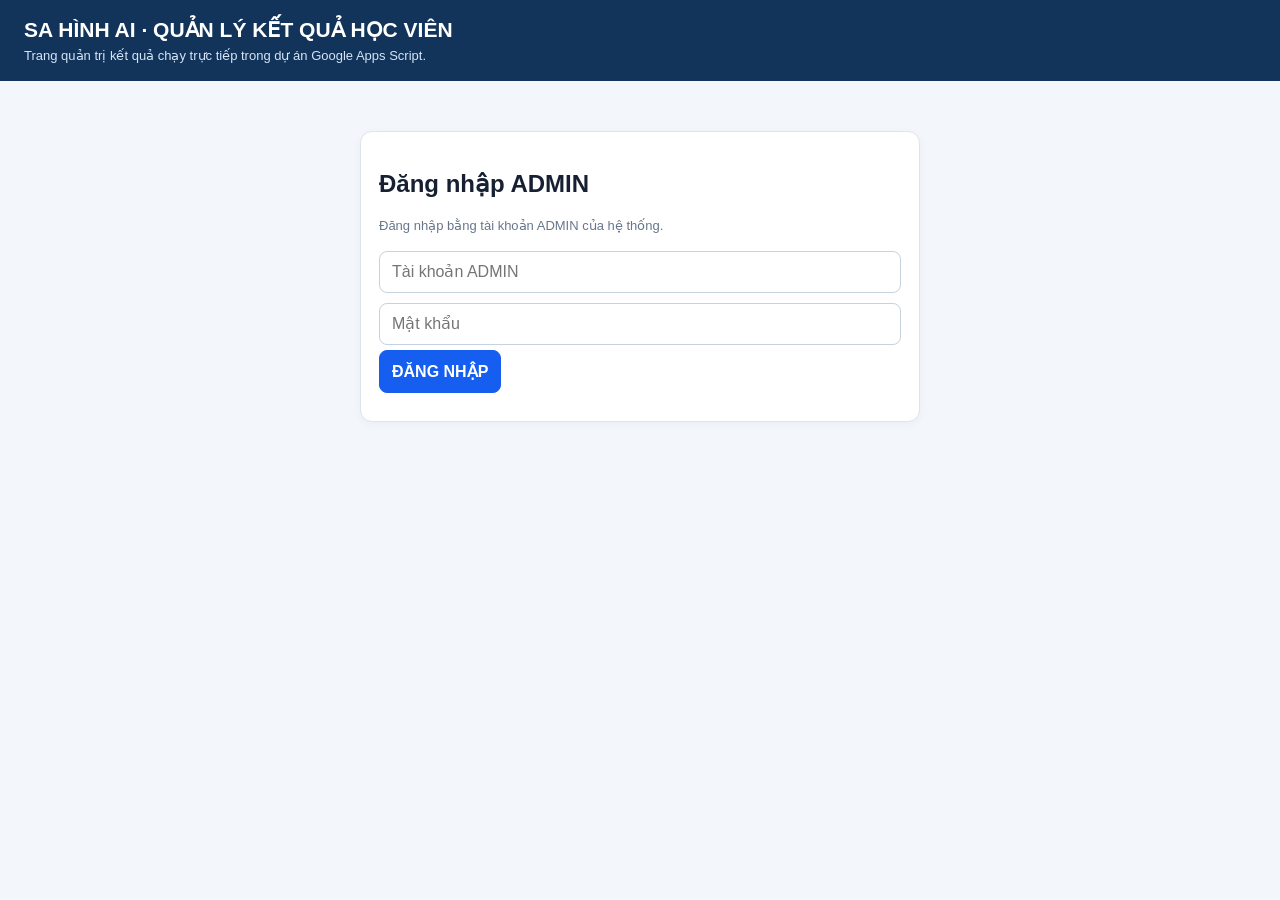
<file: GAS_BACKEND/AdminKetQua.html>
<!doctype html>
<html lang="vi"><head><meta charset="utf-8"><meta name="viewport" content="width=device-width,initial-scale=1"><title>Quản lý kết quả thi Sa Hình AI</title>
<style>
:root{font-family:Arial,sans-serif;color:#172033;background:#f3f6fb}*{box-sizing:border-box}body{margin:0}header{background:#12345a;color:white;padding:18px 24px}header h1{font-size:21px;margin:0 0 6px}header p{margin:0;color:#d5e4f7;font-size:13px}.wrap{max-width:1400px;margin:22px auto;padding:0 16px}.panel{background:#fff;border:1px solid #dce4ef;border-radius:12px;padding:18px;margin-bottom:16px;box-shadow:0 2px 10px #1720330a}.row{display:flex;gap:10px;flex-wrap:wrap;align-items:center}input,button{font:inherit;border-radius:8px;padding:11px 12px;border:1px solid #c7d2e1}input{min-width:180px;flex:1}button{cursor:pointer;background:#155eef;color:#fff;border-color:#155eef;font-weight:700}button.secondary{background:#fff;color:#23415f;border-color:#c7d2e1}button.danger{background:#a52323;border-color:#a52323}.muted{color:#68768b;font-size:13px}.msg{margin-top:10px;color:#a52323}.hidden{display:none!important}.stats{display:flex;gap:12px;flex-wrap:wrap}.stat{background:#f3f7fc;padding:12px 16px;border-radius:8px;min-width:140px}.stat strong{display:block;font-size:23px;margin-top:5px}table{border-collapse:collapse;width:100%;font-size:13px}th,td{padding:10px 8px;border-bottom:1px solid #e3e9f1;text-align:left;vertical-align:top}th{background:#edf3fa;position:sticky;top:0}.table-wrap{overflow:auto;max-height:68vh}.pill{display:inline-block;padding:4px 8px;border-radius:99px;background:#edf2f7}.pass{color:#087443;background:#e4f7ed}.fail{color:#a52323;background:#fde8e8}.actions{display:flex;gap:6px;flex-wrap:wrap}.small{font-size:12px}.login{max-width:560px;margin:50px auto}.login input{width:100%;margin:5px 0}.print-only{display:none}
@media print{@page{size:A4 portrait;margin:12mm}body{background:white;color:#111}.no-print,header,.wrap>.panel:not(.print-area){display:none!important}.wrap{max-width:none;margin:0;padding:0}.print-area{border:0;box-shadow:none;padding:0}.print-only{display:block}.print-title{text-align:center;font-weight:bold;font-size:17px;margin:0 0 8px}.print-sub{text-align:center;font-size:12px;margin-bottom:18px}.identity{display:grid;grid-template-columns:1fr 1fr 95px;gap:7px;font-size:12px;margin-bottom:15px;align-items:start}.print-photo{width:88px;height:112px;object-fit:cover;border:1px solid #555;display:block;margin-left:auto}.print-table{font-size:10px}.print-table th,.print-table td{border:1px solid #555;padding:5px}.print-table th{text-align:center}.print-summary{line-height:1.7}.print-summary{margin-top:15px;font-size:13px}.signs{display:flex;justify-content:space-between;margin-top:55px;text-align:center;font-size:12px}.signs div{width:45%}}

/* Công cụ nhập XML tích hợp trong trang ADMIN */
.xml-tools{margin-top:16px;border:1px solid #dce4ef;border-radius:10px;padding:14px;background:#fbfdff}
.xml-tools h3{margin:0 0 8px;font-size:16px}.xml-tools .xml-note{font-size:12px;color:#68768b;line-height:1.5;margin-bottom:12px}
.xml-tools input[type=file]{max-width:100%;min-width:220px;flex:1;background:#fff}
.xml-actions{display:flex;gap:8px;flex-wrap:wrap;margin-top:10px}.xml-status{margin-top:10px;padding:10px;border-radius:8px;background:#f1f5f9;white-space:pre-line;font-size:13px;color:#334155}
.xml-status.ok{background:#eaf8ef;color:#176b35}.xml-status.err{background:#fff0f0;color:#a32121}
.xml-preview{overflow:auto;max-height:260px;margin-top:10px}.xml-preview table{font-size:12px}.xml-progress{height:8px;background:#e7edf5;border-radius:99px;overflow:hidden;margin-top:10px}.xml-progress>div{height:100%;width:0;background:#1677ff;transition:width .2s}


#paPanel h3{font-size:17px}#paManage select{font:inherit;border:1px solid #c7d2e1;border-radius:8px;padding:10px;max-width:100%}#paManage input[type=range]{min-width:100px;flex:0 1 160px}#paPanel button:disabled{opacity:.55;cursor:not-allowed}
</style></head><body>
<header><h1>SA HÌNH AI · QUẢN LÝ KẾT QUẢ HỌC VIÊN</h1><p>Trang quản trị kết quả chạy trực tiếp trong dự án Google Apps Script.</p></header>
<div class="wrap">
<section class="panel login" id="loginPanel"><h2>Đăng nhập ADMIN</h2><p class="muted">Đăng nhập bằng tài khoản ADMIN của hệ thống.</p><input id="username" placeholder="Tài khoản ADMIN" autocomplete="username"><input id="password" type="password" placeholder="Mật khẩu" autocomplete="current-password"><button id="loginBtn">ĐĂNG NHẬP</button><div id="loginMsg" class="msg" role="alert"></div></section>
<section class="panel hidden" id="resultsPanel"><div class="row no-print"><input id="search" placeholder="Tìm SBD, họ tên, giáo viên hoặc kết quả"><button id="searchBtn">TÌM KIẾM</button><button class="secondary" id="refreshBtn">TẢI LẠI</button><button class="secondary" id="logoutBtn">ĐĂNG XUẤT</button></div><section class="panel no-print" id="paPanel" style="margin-top:14px;border:2px solid #b7c9e2">
<div class="row" style="justify-content:space-between"><div><h3 style="margin:0">PHÁT THANH TRUNG TÂM</h3><div class="muted">Phát tại máy tính ADMIN nối loa. Máy thi chỉ gửi sự kiện, không tự phát âm thanh.</div></div><div class="row"><button id="paToggle" class="secondary" type="button">MỞ QUẢN LÝ PHÁT THANH</button><button id="paStart" type="button">BẬT PHÁT THANH</button><button id="paStop" class="danger" type="button">DỪNG</button></div></div>
<div id="paManage" class="hidden" style="margin-top:14px;border-top:1px solid #dce4ef;padding-top:14px">
<div class="row"><label style="font-weight:700">Thư mục audio chuẩn trên máy phát:</label><input id="paFolder" type="file" webkitdirectory directory multiple accept="audio/*" style="max-width:100%"></div>
<div class="muted" id="paFolderInfo">Chọn thư mục audio chuẩn có sbd.mp3, 0.mp3–9.mp3, batdau.mp3, thidat.mp3, thitruot.mp3 và các thư mục b01…b13, KT, THKC.</div>
<div class="row" style="margin-top:10px"><label for="paVolume">Âm lượng MP3:</label><input id="paVolume" type="range" min="0" max="1" step="0.1" value="1" style="max-width:160px"><button class="secondary" id="paTest" type="button">THỬ PHÁT MP3</button></div>
<div id="paStatus" class="xml-status">Chưa bật phát thanh. Hãy chọn thư mục audio, sau đó bấm BẬT PHÁT THANH.</div><div class="muted">Tắt hoàn toàn TTS. Máy trung tâm ghép MP3 SBD + từng chữ số + âm thanh sự kiện/lỗi đúng bài. Hàng đợi phát tuần tự, không chồng tiếng.</div>
</div></section>
<p id="statusMsg" class="muted no-print"></p><div class="stats"><div class="stat">Tổng lượt hiển thị<strong id="count">0</strong></div><div class="stat">Đạt<strong id="passCount">0</strong></div><div class="stat">Không đạt / loại trực tiếp<strong id="failCount">0</strong></div></div><section class="xml-tools no-print" id="xmlImportPanel">
  <h3>NHẬP DANH SÁCH HỌC VIÊN TỪ XML</h3>
  <div class="xml-note">Chỉ ADMIN mới được sử dụng. Dữ liệu chỉ cập nhật danh sách học viên của Sa Hình AI; không tác động công cụ mô phỏng 120 tình huống và không xóa kết quả thi. Đối chiếu trùng theo CCCD trước, sau đó SBD. Ảnh chân dung được lưu trong thư mục Drive riêng tư của Sa Hình.</div>
  <div class="row"><input id="xmlFile" type="file" accept=".xml,text/xml,application/xml"><button class="secondary" id="xmlReadBtn" type="button">ĐỌC VÀ KIỂM TRA XML</button><button id="xmlImportBtn" type="button" disabled>NHẬP VÀO DANH SÁCH HỌC VIÊN</button></div>
  <div id="xmlSummary" class="xml-status">Chưa chọn file XML.</div>
  <div class="xml-preview hidden" id="xmlPreviewWrap"><table><thead><tr><th>STT</th><th>SBD</th><th>Họ và tên</th><th>Ngày sinh</th><th>Hạng</th><th>Khóa sát hạch</th><th>Ảnh</th></tr></thead><tbody id="xmlPreviewBody"></tbody></table></div>
  <div class="xml-progress hidden" id="xmlProgressWrap"><div id="xmlProgressBar"></div></div>
  <div id="xmlImportStatus" class="xml-status hidden"></div>
</section>
<div class="row no-print" style="margin-top:14px;justify-content:flex-end;align-items:center">
  <span class="muted" style="flex:1;min-width:240px">THI LẠI: mở khóa một học viên, giữ nguyên lịch sử thi cũ. XÓA TOÀN BỘ: xóa dữ liệu học viên và kết quả Sa Hình.</span>
  <button class="danger" id="deleteAllBtn" type="button">XÓA TOÀN BỘ HỌC VIÊN + KẾT QUẢ</button>
</div>
<div class="table-wrap no-print" style="margin-top:14px"><table><thead><tr><th>SBD</th><th>Họ và tên</th><th>Giáo viên</th><th>Bắt đầu</th><th>Kết thúc</th><th>Kết quả</th><th>Điểm</th><th>Lỗi</th><th>Thao tác</th></tr></thead><tbody id="resultsBody"></tbody></table></div></section>
<section class="panel print-area hidden" id="printArea"><div class="print-only"><div style="display:flex;justify-content:space-between;font-size:10px;margin-bottom:10px"><div style="text-align:center;width:45%"><b>PHÒNG CSGT CÔNG AN TỈNH LÂM ĐỒNG</b><br><b>HỘI ĐỒNG SÁT HẠCH</b></div><div style="text-align:center;width:45%"><b>CỘNG HÒA XÃ HỘI CHỦ NGHĨA VIỆT NAM</b><br><u>Độc lập - Tự do - Hạnh phúc</u></div></div><div class="print-title">BIÊN BẢN KẾT QUẢ KIỂM TRA SA HÌNH</div><div class="print-sub">TRUNG TÂM DẠY NGHỀ THANH LONG ĐỎ<br>PHIẾU KẾT QUẢ KIỂM TRA THỰC HÀNH</div><div class="identity" id="printIdentity"></div><table class="print-table"><thead><tr><th>STT</th><th>Bài thi</th><th>Thời gian vào bài</th><th>Thời gian ra bài</th><th>Chi tiết lỗi (kể cả loại trực tiếp)</th><th>Điểm trừ</th><th>Điểm còn lại</th></tr></thead><tbody id="printErrors"></tbody></table><div class="print-summary" id="printSummary"></div><div class="signs"><div>Sát hạch viên ký xác nhận</div><div>Học viên ký xác nhận kết quả</div></div></div></section>
</div>
<script>
const $=id=>document.getElementById(id);let token='',allResults=[],selected=null,resultsRefreshTimer=null,resultsLoading=false;
function gas(fn,...args){return new Promise((resolve,reject)=>google.script.run.withSuccessHandler(resolve).withFailureHandler(e=>reject(new Error(e&&e.message||e||'Lỗi Apps Script')))[fn](...args));}

// ===== PHÁT THANH TRUNG TÂM: MP3 THEO SBD + LỖI ĐÚNG BÀI =====
let paFiles=[],paCursor=0,paTimer=null,paRunning=false,paPolling=false,paAudio=null,paSeen=new Set();
const paStatus=(s,kind='')=>{const e=$('paStatus');if(e){e.textContent=s;e.className='xml-status'+(kind?' '+kind:'');}};
function paNormPath(s){return String(s||'').replace(/\\/g,'/').toLowerCase();}
function paFindFile(path){const wanted=paNormPath(path);return paFiles.find(x=>paNormPath(x.webkitRelativePath).endsWith(wanted))||null;}
$('paFolder').addEventListener('change',e=>{paFiles=Array.from(e.target.files||[]).filter(f=>/\.mp3$/i.test(f.name));$('paFolderInfo').textContent='Đã nạp '+paFiles.length+' file MP3. '+(paFindFile('audio/sbd.mp3')?'Đã có sbd.mp3. ':'Thiếu sbd.mp3. ')+(paFindFile('audio/0.mp3')?'Đã có file đọc số.':'Thiếu file đọc số.');paStatus('Đã nạp thư viện MP3. Hãy kiểm tra và bấm THỬ PHÁT MP3.','ok');});
async function paPlayFile(path){const f=paFindFile(path);if(!f){paStatus('Thiếu file âm thanh: '+path,'err');return false;}try{if(paAudio){paAudio.pause();paAudio.onended=null;paAudio.onerror=null;}const url=URL.createObjectURL(f);paAudio=new Audio(url);paAudio.volume=Number($('paVolume').value||1);const ok=await new Promise(resolve=>{let done=false;const finish=v=>{if(done)return;done=true;resolve(v);};paAudio.onended=()=>finish(true);paAudio.onerror=()=>finish(false);const p=paAudio.play();if(p&&p.catch)p.catch(()=>finish(false));});URL.revokeObjectURL(url);if(!ok)paStatus('Không phát được file: '+path,'err');return ok;}catch(e){paStatus('Lỗi phát MP3: '+path,'err');return false;}}
async function paPlaySbd(sbd){const digits=String(sbd||'').trim();if(!digits)return false;await paPlayFile('audio/sbd.mp3');for(const ch of digits){if(/[0-9]/.test(ch))await paPlayFile('audio/'+ch+'.mp3');}return true;}
async function paPlayEvent(ev){const sbd=String(ev.sbd||'').trim();if(!sbd)return;let paths=[];
  if(ev.type==='THI_BAT_DAU')paths=['audio/batdau.mp3'];
  else if(ev.type==='THI_DAT')paths=['audio/thidat.mp3'];
  else if(ev.type==='THI_TRUOT')paths=['audio/thitruot.mp3'];
  else if(ev.type==='LOI_TRU_5'||ev.type==='LOAI_TRUC_TIEP'){if(ev.audioPath)paths=[ev.audioPath];}
  else if(ev.audioPath)paths=[ev.audioPath];
  paStatus('Đang phát SBD '+sbd+' · '+String(ev.type||'SỰ KIỆN'));
  await paPlaySbd(sbd);
  for(const path of paths)await paPlayFile(path);
  paStatus('Đã phát xong SBD '+sbd+' · '+String(ev.type||''),'ok');
}
async function paPoll(){if(!paRunning||!token||paPolling)return;paPolling=true;try{const d=await gas('adminPollAnnouncementsForResults',token,paCursor,false);if(!d||!d.ok)throw Error(d&&d.message||'Không lấy được hàng đợi phát thanh');for(const ev of (d.events||[]).sort((a,b)=>Number(a.id||0)-Number(b.id||0))){const k=String(ev.eventId||ev.id||'');if(k&&!paSeen.has(k)){await paPlayEvent(ev);paSeen.add(k);}}paCursor=Number(d.cursor||paCursor);}catch(e){paStatus('Lỗi kết nối phát thanh: '+e.message,'err');}finally{paPolling=false;}}
$('paToggle').onclick=()=>{$('paManage').classList.toggle('hidden');$('paToggle').textContent=$('paManage').classList.contains('hidden')?'MỞ QUẢN LÝ PHÁT THANH':'ĐÓNG QUẢN LÝ PHÁT THANH';};
$('paStart').onclick=async()=>{if(!token)return;if(!paFiles.length){$('paManage').classList.remove('hidden');$('paToggle').textContent='ĐÓNG QUẢN LÝ PHÁT THANH';paStatus('Vui lòng chọn thư mục audio chuẩn trước khi bật.','err');return;}const required=['audio/sbd.mp3','audio/0.mp3','audio/1.mp3','audio/2.mp3','audio/3.mp3','audio/4.mp3','audio/5.mp3','audio/6.mp3','audio/7.mp3','audio/8.mp3','audio/9.mp3','audio/batdau.mp3','audio/thidat.mp3','audio/thitruot.mp3'];const missing=required.filter(x=>!paFindFile(x));if(missing.length){paStatus('Thiếu file bắt buộc: '+missing.join(', '),'err');return;}try{const d=await gas('adminPollAnnouncementsForResults',token,0,true);if(!d||!d.ok)throw Error(d&&d.message||'Không khởi tạo được phát thanh');paCursor=Number(d.cursor||0);paSeen.clear();paRunning=true;if(paTimer)clearInterval(paTimer);paStatus('ĐANG PHÁT THANH MP3 · Chờ sự kiện từ máy thi.','ok');paPoll();paTimer=setInterval(paPoll,1500);}catch(e){paRunning=false;paStatus(e.message,'err');}};
$('paStop').onclick=()=>{paRunning=false;if(paTimer)clearInterval(paTimer);paTimer=null;if(paAudio)paAudio.pause();paStatus('Đã dừng phát thanh.','err');};
$('paTest').onclick=async()=>{if(!paFiles.length){paStatus('Chọn thư mục audio trước.','err');return;}await paPlaySbd('09');await paPlayFile('audio/batdau.mp3');};

$('loginBtn').onclick=async()=>{$('loginMsg').textContent='Đang đăng nhập…';try{const d=await gas('adminLoginForResults',$('username').value.trim(),$('password').value);if(!d||!d.ok)throw Error(d&&d.message||'Đăng nhập thất bại');token=d.token;const v=await gas('adminValidateForResults',token);if(!v||!v.ok||String(v.teacher&&v.teacher.quyen||'').toUpperCase()!=='ADMIN')throw Error('Tài khoản không có quyền ADMIN.');$('loginPanel').classList.add('hidden');$('resultsPanel').classList.remove('hidden');await loadResults();startResultsAutoRefresh();}catch(e){$('loginMsg').textContent=e.message;}};
async function loadResults(silent=false){if(!token||resultsLoading)return;resultsLoading=true;if(!silent)$('statusMsg').textContent='Đang tải kết quả…';try{const d=await gas('adminListResultsForResults',token,$('search').value.trim());if(!d||!d.ok)throw Error(d&&d.message||'Không tải được kết quả');allResults=d.results||[];render();$('statusMsg').textContent=`Đã cập nhật ${allResults.length} lượt thi · Tự làm mới mỗi 4 giây · ${d.serverTime||''}`;}catch(e){$('statusMsg').textContent='Lỗi cập nhật danh sách: '+e.message;}finally{resultsLoading=false;}}
function startResultsAutoRefresh(){if(resultsRefreshTimer)clearInterval(resultsRefreshTimer);resultsRefreshTimer=setInterval(()=>loadResults(true),4000);} 
function stopResultsAutoRefresh(){if(resultsRefreshTimer)clearInterval(resultsRefreshTimer);resultsRefreshTimer=null;}
function fmtDateTime(s){if(!s)return '—';const v=String(s);if(/^\d{2}\/\d{2}\/\d{4} /.test(v))return esc(v);const d=new Date(v);if(isNaN(d.getTime()))return esc(v);return esc(new Intl.DateTimeFormat('vi-VN',{timeZone:'Asia/Ho_Chi_Minh',day:'2-digit',month:'2-digit',year:'numeric',hour:'2-digit',minute:'2-digit',second:'2-digit',hourCycle:'h23'}).format(d));}
function fmtDateOnly(s){const v=fmtDateTime(s);return v==='—'?v:esc(v.replace(/\s+\d{2}:\d{2}:\d{2}$/,''));}
function esc(s){return String(s??'').replace(/[&<>"']/g,c=>({'&':'&amp;','<':'&lt;','>':'&gt;','"':'&quot;',"'":'&#39;'}[c]));}
function fmt(s){if(s===0)return '0';if(!s)return '—';return esc(s)}
function eventType(e){return String(e.type||e.event||e.code||e.error_code||'')}
function eventMessage(e){return String(e.message||e.faultText||e.errorText||e.reason||e.error_message||e.type||e.event||e.code||'Lỗi')}
function eventCourse(e){let c=String(e.course||e.bai||e.exercise||'').toUpperCase();if(/^B?\d{1,2}$/.test(c)){let n=Number(c.replace('B',''));if(n>=1&&n<=11)return 'B'+String(n).padStart(2,'0')}
 const text=String(e.course||e.bai||e.exercise||e.message||e.faultText||e.errorText||e.reason||e.type||e.event||'').toUpperCase();const m=text.match(/(?:BAI|BÀI|B)\s*0?(1[01]|[1-9])\b/);return m?'B'+String(Number(m[1])).padStart(2,'0'):''}
function isErrorEvent(e){return !!(e&&(e.isError||e.errorCategory||e.penalty||e.directFail||e.loaiTrucTiep||e.error_code||e.error_message||/ERROR|FAULT|LOI|WRONG|NO_GHEP|TIMEOUT|QUA_VI_TRI|CHUA_DEN|DIRECT.?FAIL|LOAI.?TRUC.?TIEP|FAIL/i.test(eventType(e)+' '+eventMessage(e))))}
function isDirectFail(e,d,r){return !!(e&&(e.directFail||e.loaiTrucTiep||/DIRECT.?FAIL|LOAI.?TRUC.?TIEP|LOẠI TRỰC TIẾP/i.test(eventType(e)+' '+eventMessage(e)))) || !!(d&&(d.directFail||d.loaiTrucTiep)) || !!(r&&/KHONG DAT.*LOAI TRUC TIEP|KHÔNG ĐẠT.*LOẠI TRỰC TIẾP|LOAI TRUC TIEP|LOẠI TRỰC TIẾP/i.test(String(r.ketQua||'')))}
function getPenalty(e){let n=Number(e&& (e.penalty??e.diemTru??e.diem_tru) || 0);return Number.isFinite(n)&&n>0?n:0}
function directFailForRow(errs,d,code,r){return errs.some(e=>isDirectFail(e,d,r)) || (!!(d&&d.directFailCourse)&&eventCourse({course:d.directFailCourse})===code)}
function allErrors(r){const d=r.detail||{},events=Array.isArray(r.events)?r.events:[];let errs=events.filter(isErrorEvent).map(e=>({...e,course:eventCourse(e),message:eventMessage(e),penalty:getPenalty(e),directFail:isDirectFail(e,d,r)}));(r.errors||[]).forEach(e=>{if(!errs.some(x=>x===e || (x.course===eventCourse(e)&&x.message===eventMessage(e)&&x.penalty===getPenalty(e))))errs.push({...e,course:eventCourse(e)||String(e.course||'').toUpperCase(),message:eventMessage(e),penalty:getPenalty(e),directFail:isDirectFail(e,d,r)});});if(isDirectFail(null,d,r)&&!errs.some(e=>e.directFail)){errs.push({course:String(d.directFailCourse||''),type:'LOAI_TRUC_TIEP',message:'Kết quả lưu là LOẠI TRỰC TIẾP nhưng dữ liệu chưa ghi rõ lỗi cụ thể.',penalty:0,directFail:true,missingDetail:true});}return errs}
function score(r){const d=r.detail||{};if(isDirectFail(null,d,r))return 0;if(typeof r.score==='number')return r.score;if(typeof d.score==='number')return d.score;return Math.max(0,100-allErrors(r).reduce((a,e)=>a+getPenalty(e),0))}
function isPass(r){return /DAT|ĐẠT|PASS/i.test(r.ketQua)&&!/KHONG|KHÔNG|LOAI|LOẠI/i.test(r.ketQua)}
function render(){ $('count').textContent=allResults.length;$('passCount').textContent=allResults.filter(isPass).length;$('failCount').textContent=allResults.filter(r=>/KHONG DAT|KHÔNG ĐẠT|LOAI TRUC TIEP|LOẠI TRỰC TIẾP/i.test(r.ketQua)||(r.detail&&(r.detail.directFail||r.detail.loaiTrucTiep))).length;$('resultsBody').innerHTML=allResults.map((r,i)=>`<tr><td>${fmt(r.sbd)}</td><td>${fmt(r.hoTen)}</td><td>${fmt(r.giaoVien)}</td><td>${fmtDateTime(r.batDau)}</td><td>${fmtDateTime(r.ketThuc)}</td><td><span class="pill ${isPass(r)?'pass':'fail'}">${fmt(r.ketQua)}</span></td><td><b>${score(r)}</b></td><td>${allErrors(r).length}</td><td><div class="actions"><button class="small" onclick="printResult(${i})">IN BIÊN BẢN</button><button class="secondary small" onclick="showErrors(${i})">XEM LỖI</button><button class="secondary small" onclick="editScore(${i})">SỬA ĐIỂM</button><button class="small" onclick="allowRetake(${i})">THI LẠI</button></div></td></tr>`).join('')||'<tr><td colspan="9">Chưa có kết quả thi.</td></tr>';}
window.allowRetake=async i=>{
  const r=allResults[i];if(!r||!r.sbd)return;
  if(!confirm('Mở quyền THI LẠI cho học viên '+r.sbd+' - '+(r.hoTen||'')+'?\n\nLịch sử và điểm các lần thi cũ vẫn được giữ nguyên.'))return;
  try{const d=await gas('adminAllowRetakeForResults',token,r.sbd);if(!d||!d.ok)throw Error(d&&d.message||'Không mở được quyền thi lại.');alert(d.message||'Đã mở quyền thi lại.');await loadResults();}
  catch(e){alert('Lỗi mở thi lại: '+e.message);}
};
$('deleteAllBtn').onclick=async()=>{
  const first=confirm('CẢNH BÁO: Thao tác này sẽ xóa toàn bộ dòng học viên trong DANH_SACH_HOC_VIEN và toàn bộ lịch sử trong KET_QUA_THI_SA_HINH. Không thể tự khôi phục. Bạn có chắc chắn?');
  if(!first)return;
  const phrase=prompt('Để xác nhận, vui lòng nhập chính xác: XOA TOAN BO');
  if(phrase===null)return;
  if(phrase.trim()!=='XOA TOAN BO'){alert('Cụm xác nhận không đúng. Không có dữ liệu nào bị xóa.');return;}
  try{const d=await gas('adminDeleteAllStudentsAndResultsForResults',token,'XOA TOAN BO');if(!d||!d.ok)throw Error(d&&d.message||'Không xóa được dữ liệu.');alert(d.message+'\n\nẢnh trên Drive được giữ lại, không xóa file vĩnh viễn.');await loadResults();}
  catch(e){alert('Không thể xóa: '+e.message);}
};
window.showErrors=i=>{const r=allResults[i],errs=allErrors(r);const lines=errs.map(e=>`${e.course||'Chưa xác định bài'} ${e.directFail?'— LOẠI TRỰC TIẾP — ':''}${e.type||e.event||e.code||''}: ${e.message||''} (trừ ${e.penalty||0} điểm)`).join('\n');alert((lines||'Không có sự kiện lỗi được nhận diện trong dữ liệu chi tiết.')+'\n\nĐiểm còn lại: '+score(r)+'/100');};
window.editScore=async i=>{const r=allResults[i];const old=score(r);const raw=prompt('Nhập điểm mới (0–100) cho SBD '+(r.sbd||'')+' – '+(r.hoTen||''),String(old));if(raw===null)return;const n=Number(raw);if(!Number.isFinite(n)||n<0||n>100||Math.round(n*100)!==n*100){alert('Điểm phải từ 0 đến 100, tối đa 2 chữ số thập phân.');return;}if(!confirm('Lưu điểm '+n+' vào Google Sheets?'))return;try{const d=await gas('adminEditResultScoreForResults',token,r.examId,n);if(!d||!d.ok)throw Error(d&&d.message||'Không lưu được điểm');if(!r.detail)r.detail={};r.detail.score=n;r.score=n;alert(d.message||'Đã lưu điểm.');await loadResults();}catch(e){alert('Lỗi cập nhật điểm: '+e.message);}};
window.printResult=async i=>{selected=allResults[i];const r=selected,d=r.detail||{},events=Array.isArray(r.events)?r.events:[],errs=allErrors(r),overallDirect=isDirectFail(null,d,r);$('printIdentity').innerHTML=`<div><b>Họ và tên:</b> ${fmt(r.hoTen)}<br><b>Số định danh:</b> ${fmt(r.cccd)}<br><b>Số báo danh:</b> ${fmt(r.sbd)}<br><b>Lần thi:</b> ${fmt(d.attempt||'1')}</div><div><b>Mã lượt thi:</b> ${fmt(r.examId)}<br><b>Ngày kiểm tra:</b> ${fmtDateOnly(r.batDau)}<br><b>Thời điểm bắt đầu:</b> ${fmtDateTime(r.batDau)}<br><b>Thời điểm kết thúc:</b> ${fmtDateTime(r.ketThuc)}</div><div id="printPhotoSlot"></div>`;const photoSlot=$('printPhotoSlot');photoSlot.innerHTML='';try{const pd=await gas('adminGetResultPhotoForResults',token,r.examId);if(pd&&pd.ok&&pd.photoData){const im=document.createElement('img');im.className='print-photo';im.alt='Ảnh chân dung học viên';im.src=pd.photoData;photoSlot.appendChild(im);if(!im.complete)await new Promise(resolve=>{im.onload=resolve;im.onerror=resolve;});}}catch(photoErr){console.warn('Không tải được ảnh học viên để in',photoErr);}const rows=[];let totalPenalty=0,runningDirectFail=false;for(let n=1;n<=11;n++){const code='B'+String(n).padStart(2,'0');const ev=events.filter(x=>eventCourse(x)===code);const er=errs.filter(x=>String(x.course||'').toUpperCase()===code);const first=ev.find(x=>/START|ENTER|BEGIN|VAO/i.test(eventType(x)))||ev[0];const last=[...ev].reverse().find(x=>/END|EXIT|COMPLETE|KETTHUC|RA/i.test(eventType(x)))||ev[ev.length-1];const tIn=first?(first.time||first.at||first.timestamp||''):'—';const tOut=last?(last.time||last.at||last.timestamp||''):'—';let direct=er.some(e=>isDirectFail(e,d,r))|| (overallDirect&&(!d.directFailCourse||eventCourse({course:d.directFailCourse})===code||!eventCourse({course:d.directFailCourse})&&n===11));let details=er.filter(e=>!e.missingDetail).map(e=>`${isDirectFail(e,d,r)?'LOẠI TRỰC TIẾP: ':''}${e.message||eventType(e)||'Lỗi'}${getPenalty(e)?' (trừ '+getPenalty(e)+' điểm)':''}`).map(esc).join('<br>');if(direct&&!details){details='LOẠI TRỰC TIẾP — '+(d.directFailReason||d.directFailMessage||'Kết quả có ghi nhận loại trực tiếp nhưng dữ liệu chưa lưu tên lỗi cụ thể.');}const penalty=er.filter(e=>!e.missingDetail).reduce((a,e)=>a+getPenalty(e),0);totalPenalty+=penalty;runningDirectFail=runningDirectFail||direct;const runningScore=runningDirectFail?0:Math.max(0,100-totalPenalty);rows.push(`<tr><td>${n}</td><td>Bài ${String(n).padStart(2,'0')}</td><td>${fmtDateTime(tIn)}</td><td>${fmtDateTime(tOut)}</td><td>${details||'Không ghi nhận lỗi'}</td><td>${direct?'LOẠI TRỰC TIẾP'+(penalty?' / -'+penalty:' / điểm kết thúc 0'):('-'+penalty)}</td><td>${runningScore}</td></tr>`)}$('printErrors').innerHTML=rows.join('');const remaining=overallDirect?0:score(r),totalDeducted=overallDirect?100:Math.min(100,totalPenalty);$('printSummary').innerHTML=`<b>Kết luận:</b> ${overallDirect?'KHÔNG ĐẠT — LOẠI TRỰC TIẾP':fmt(r.ketQua)}<br><b>Điểm ban đầu:</b> 100<br><b>Tổng điểm bị trừ:</b> ${totalDeducted}${overallDirect?' (điểm kết thúc do loại trực tiếp)':''}<br><b>Tổng điểm còn lại:</b> ${remaining}/100<br><b>Tổng số lỗi được đọc từ dữ liệu:</b> ${errs.filter(e=>!e.missingDetail).length}${overallDirect&&!errs.some(e=>!e.missingDetail&&e.directFail)?'<br><b>Cảnh báo dữ liệu:</b> Có trạng thái loại trực tiếp nhưng bản ghi chưa lưu tên lỗi cụ thể; cần sửa bộ máy thi để lưu lỗi vào CHI_TIET_JSON.':''}`;$('printArea').classList.remove('hidden');window.print();setTimeout(()=>$('printArea').classList.add('hidden'),500);};

// ===== NHAP XML TRUC TIEP TRONG ADMIN KET QUA =====
let xmlStudents=[];
function xmlStatus(id,msg,type){const el=$(id);el.textContent=msg;el.className='xml-status'+(type?' '+type:'');}
function xmlField(node,name){const el=node.getElementsByTagName(name)[0];return el?(el.textContent||'').trim():'';}
function xmlFormatDob(v){const x=String(v||'');return /^\d{8}$/.test(x)?x.slice(6,8)+'/'+x.slice(4,6)+'/'+x.slice(0,4):x;}
$('xmlReadBtn').onclick=async()=>{
  const f=$('xmlFile').files[0];if(!f){xmlStatus('xmlSummary','Vui lòng chọn file XML.','err');return;}
  $('xmlReadBtn').disabled=true;
  try{
    const doc=new DOMParser().parseFromString(await f.text(),'application/xml');
    if(doc.getElementsByTagName('parsererror').length)throw Error('File XML không đúng định dạng.');
    const nodes=Array.from(doc.getElementsByTagName('THI_SINH'));if(!nodes.length)throw Error('Không tìm thấy thẻ THI_SINH trong XML.');
    xmlStudents=nodes.map(n=>{const photo=xmlField(n,'ANH_CHAN_DUNG');const m=photo.match(/^data:(image\/(?:jpeg|png));base64,/i);return {sbd:xmlField(n,'SO_BAO_DANH'),hoTen:xmlField(n,'HO_TEN_IN')||xmlField(n,'HO_TEN'),cccd:xmlField(n,'SO_CMT'),ngaySinh:xmlField(n,'NGAY_SINH'),hangGPLX:xmlField(n,'HANG_GPLX'),kySatHach:xmlField(n,'KY_SAT_HACH'),tenKySatHach:xmlField(n,'TEN_KY_SAT_HACH'),maDangKy:xmlField(n,'MA_DANG_KY'),quocTich:xmlField(n,'QUOC_TICH'),noiCt:xmlField(n,'NOI_CT'),photoBase64:photo.replace(/^data:image\/[a-zA-Z0-9.+-]+;base64,/i,'').replace(/\s/g,''),photoMime:m?m[1].toLowerCase():'image/jpeg'};});
    const invalid=xmlStudents.filter(x=>!x.sbd||!x.hoTen||!x.cccd).length,photos=xmlStudents.filter(x=>x.photoBase64).length;
    $('xmlPreviewBody').innerHTML=xmlStudents.map((x,i)=>`<tr><td>${i+1}</td><td>${esc(x.sbd)}</td><td>${esc(x.hoTen)}</td><td>${esc(xmlFormatDob(x.ngaySinh))}</td><td>${esc(x.hangGPLX)}</td><td>${esc(x.kySatHach)}</td><td>${x.photoBase64?'Có':'Không'}</td></tr>`).join('');
    $('xmlPreviewWrap').classList.remove('hidden');$('xmlImportBtn').disabled=invalid>0;
    xmlStatus('xmlSummary',`Đã đọc ${xmlStudents.length} học viên. Có ảnh: ${photos}. Thiếu SBD/họ tên/CCCD: ${invalid}.\nKhi nhập: cập nhật theo CCCD trước, sau đó SBD; không tạo dòng trùng. Trạng thái thi và quyền thi đã thiết lập được giữ nguyên.`);
  }catch(e){xmlStudents=[];$('xmlImportBtn').disabled=true;$('xmlPreviewWrap').classList.add('hidden');xmlStatus('xmlSummary',e.message,'err');}
  finally{$('xmlReadBtn').disabled=false;}
};
$('xmlImportBtn').onclick=async()=>{
  if(!token||!xmlStudents.length)return;
  $('xmlImportBtn').disabled=true;$('xmlProgressWrap').classList.remove('hidden');$('xmlImportStatus').classList.remove('hidden');
  const batchSize=3,total=xmlStudents.length;let added=0,updated=0,photos=0,failed=[];
  try{
    for(let i=0;i<total;i+=batchSize){const batch=xmlStudents.slice(i,i+batchSize);const r=await gas('importXmlStudentsBatch',token,batch);if(!r||!r.ok)throw Error(r&&r.message||'Máy chủ không xác nhận lô dữ liệu.');added+=Number(r.added||0);updated+=Number(r.updated||0);photos+=Number(r.photos||0);(r.errors||[]).forEach(x=>failed.push((x.sbd||'')+': '+x.message));const done=Math.min(i+batch.length,total);$('xmlProgressBar').style.width=(done/total*100)+'%';xmlStatus('xmlImportStatus',`Đã xử lý ${done}/${total} học viên...\nThêm mới: ${added} | Cập nhật: ${updated} | Ảnh xử lý: ${photos}`);}
    xmlStatus('xmlImportStatus',`HOÀN TẤT NHẬP XML\nTổng: ${total} | Thêm mới: ${added} | Cập nhật: ${updated} | Ảnh: ${photos} | Lỗi: ${failed.length}`+(failed.length?'\n\n'+failed.join('\n'):''),failed.length?'err':'ok');
    await loadResults();
  }catch(e){xmlStatus('xmlImportStatus','DỪNG NHẬP: '+e.message+'\nCó thể chọn lại cùng file để tiếp tục; hệ thống đối chiếu CCCD/SBD để tránh tạo trùng.','err');}
  finally{$('xmlImportBtn').disabled=false;}
};

$('searchBtn').onclick=loadResults;$('refreshBtn').onclick=loadResults;$('search').addEventListener('keydown',e=>{if(e.key==='Enter')loadResults()});$('logoutBtn').onclick=async()=>{try{if(token)await gas('adminLogoutForResults',token);}catch(e){}token='';allResults=[];stopResultsAutoRefresh();paRunning=false;if(paTimer)clearInterval(paTimer);$('resultsPanel').classList.add('hidden');$('loginPanel').classList.remove('hidden');};
</script></body></html>
</file>
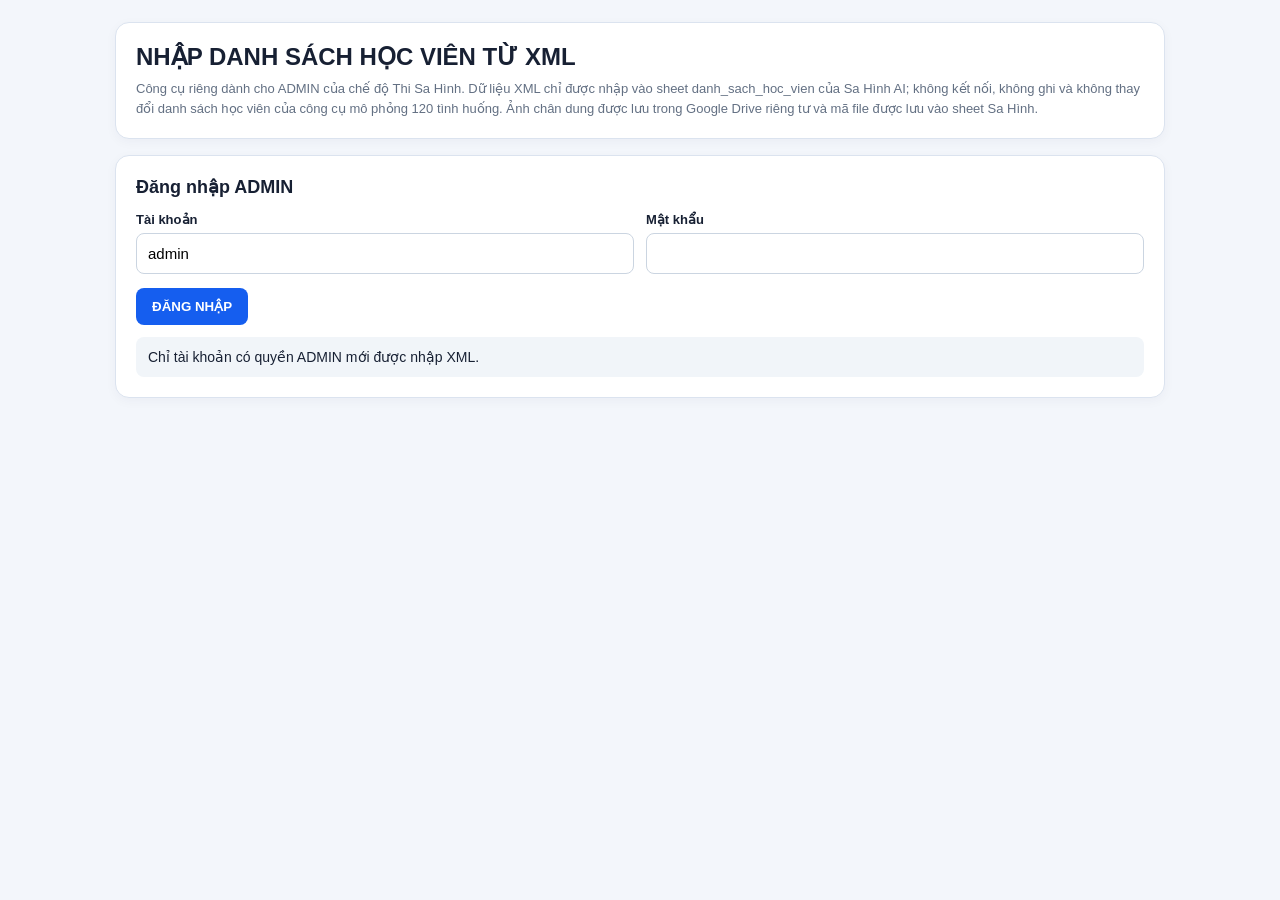
<file: GAS_BACKEND/ImportXML.html>
<!DOCTYPE html>
<html lang="vi">
<head>
<meta charset="UTF-8">
<meta name="viewport" content="width=device-width,initial-scale=1">
<title>Nhập danh sách học viên XML</title>
<style>
:root{font-family:Arial,sans-serif;color:#172033;background:#f3f6fb}
*{box-sizing:border-box}body{margin:0;padding:22px}.wrap{max-width:1050px;margin:auto}
.card{background:#fff;border:1px solid #dbe3ef;border-radius:14px;padding:20px;margin:0 0 16px;box-shadow:0 3px 12px #1020400a}
h1{font-size:24px;margin:0 0 8px}h2{font-size:18px;margin:0 0 14px}
.muted{color:#637083;font-size:13px;line-height:1.5}.row{display:flex;gap:12px;flex-wrap:wrap}
.field{flex:1;min-width:220px}label{display:block;font-weight:700;font-size:13px;margin:0 0 6px}
input{width:100%;padding:11px;border:1px solid #cbd5e1;border-radius:8px;font-size:15px}
button{border:0;border-radius:8px;padding:11px 16px;font-weight:700;cursor:pointer;background:#155eef;color:white}
button.secondary{background:#e8eef8;color:#172033}button:disabled{opacity:.45;cursor:not-allowed}
.actions{display:flex;gap:10px;flex-wrap:wrap;margin-top:14px}
.status{margin-top:12px;padding:12px;border-radius:8px;background:#f1f5f9;white-space:pre-line;font-size:14px}
.status.ok{background:#eaf8ef;color:#176b35}.status.err{background:#fff0f0;color:#a32121}
.hidden{display:none!important}.tablewrap{overflow:auto;margin-top:12px}
table{border-collapse:collapse;width:100%;font-size:13px}th,td{border-bottom:1px solid #e5eaf1;padding:9px;text-align:left;white-space:nowrap}th{background:#f7f9fc}
.pill{display:inline-block;background:#e9f1ff;color:#174ea6;padding:4px 8px;border-radius:99px;font-size:12px;font-weight:700}
.progress{height:9px;background:#e7edf5;border-radius:99px;overflow:hidden;margin-top:12px}.bar{height:100%;width:0;background:#1677ff;transition:width .2s}
</style>
</head>
<body><div class="wrap">
  <section class="card">
    <h1>NHẬP DANH SÁCH HỌC VIÊN TỪ XML</h1>
    <div class="muted">Công cụ riêng dành cho ADMIN của chế độ Thi Sa Hình. Dữ liệu XML chỉ được nhập vào sheet danh_sach_hoc_vien của Sa Hình AI; không kết nối, không ghi và không thay đổi danh sách học viên của công cụ mô phỏng 120 tình huống. Ảnh chân dung được lưu trong Google Drive riêng tư và mã file được lưu vào sheet Sa Hình.</div>
  </section>
  <section class="card" id="loginCard">
    <h2>Đăng nhập ADMIN</h2>
    <div class="row">
      <div class="field"><label>Tài khoản</label><input id="username" autocomplete="username" value="admin"></div>
      <div class="field"><label>Mật khẩu</label><input id="password" type="password" autocomplete="current-password"></div>
    </div>
    <div class="actions"><button id="loginBtn" onclick="login()">ĐĂNG NHẬP</button></div>
    <div id="loginStatus" class="status">Chỉ tài khoản có quyền ADMIN mới được nhập XML.</div>
  </section>
  <section class="card hidden" id="importCard">
    <div class="row" style="align-items:center;justify-content:space-between">
      <h2>Cài đặt nguồn XML</h2><span class="pill" id="adminLabel">ADMIN</span>
    </div>
    <label>Chọn file XML sát hạch</label><input id="xmlFile" type="file" accept=".xml,text/xml,application/xml">
    <div class="actions">
      <button class="secondary" onclick="readXml()">ĐỌC VÀ KIỂM TRA XML</button>
      <button id="importBtn" disabled onclick="startImport()">NHẬP VÀO DANH SÁCH HỌC VIÊN</button>
      <button class="secondary" onclick="logout()">ĐĂNG XUẤT</button>
    </div>
    <div id="summary" class="status">Chưa chọn file XML.</div>
    <div class="tablewrap hidden" id="previewWrap">
      <table><thead><tr><th>STT</th><th>SBD</th><th>Họ và tên</th><th>Ngày sinh</th><th>Hạng</th><th>Khóa sát hạch</th><th>Ảnh</th></tr></thead><tbody id="previewBody"></tbody></table>
    </div>
    <div class="progress hidden" id="progressWrap"><div class="bar" id="progressBar"></div></div>
    <div id="importStatus" class="status hidden"></div>
  </section>
</div>
<script>
let authToken='', parsedStudents=[];
const $=id=>document.getElementById(id);
function showStatus(id,msg,type){const e=$(id);e.textContent=msg;e.className='status'+(type?' '+type:'');}
function callServer(fn,...args){return new Promise((resolve,reject)=>{google.script.run.withSuccessHandler(resolve).withFailureHandler(e=>reject(new Error(e&&e.message||e)))[fn](...args);});}
async function login(){
  $('loginBtn').disabled=true;showStatus('loginStatus','Đang xác thực ADMIN...');
  try{
    const r=await callServer('importXmlAdminLogin',$('username').value.trim(),$('password').value);
    if(!r||!r.ok)throw new Error(r&&r.message||'Đăng nhập thất bại.');
    authToken=r.token;$('loginCard').classList.add('hidden');$('importCard').classList.remove('hidden');
    $('adminLabel').textContent='ADMIN: '+(r.teacher&&r.teacher.hoTen||r.teacher&&r.teacher.taiKhoan||'');
  }catch(e){showStatus('loginStatus',e.message,'err');}
  finally{$('loginBtn').disabled=false;}
}
function field(node,name){const el=node.getElementsByTagName(name)[0];return el?(el.textContent||'').trim():'';}
async function readXml(){
  const f=$('xmlFile').files[0];if(!f){showStatus('summary','Vui lòng chọn file XML.','err');return;}
  try{
    const xmlText=await f.text(), doc=new DOMParser().parseFromString(xmlText,'application/xml');
    if(doc.getElementsByTagName('parsererror').length)throw new Error('File XML không đúng định dạng.');
    const nodes=Array.from(doc.getElementsByTagName('THI_SINH'));
    if(!nodes.length)throw new Error('Không tìm thấy thẻ THI_SINH trong XML.');
    parsedStudents=nodes.map((n,i)=>{
      const rawPhoto=field(n,'ANH_CHAN_DUNG').replace(/^data:image\/[^;]+;base64,/i,'').replace(/\s/g,'');
      return {
        sbd:field(n,'SO_BAO_DANH'),hoTen:field(n,'HO_TEN_IN')||field(n,'HO_TEN'),
        cccd:field(n,'SO_CMT'),ngaySinh:field(n,'NGAY_SINH'),
        hangGPLX:field(n,'HANG_GPLX'),kySatHach:field(n,'KY_SAT_HACH'),
        tenKySatHach:field(n,'TEN_KY_SAT_HACH'),maDangKy:field(n,'MA_DANG_KY'),
        quocTich:field(n,'QUOC_TICH'),noiCt:field(n,'NOI_CT'),
        photoBase64:rawPhoto,photoMime:'image/jpeg'
      };
    });
    const invalid=parsedStudents.filter(s=>!s.sbd||!s.hoTen||!s.cccd).length;
    const photos=parsedStudents.filter(s=>s.photoBase64).length;
    $('previewBody').innerHTML=parsedStudents.map((s,i)=>`<tr><td>${i+1}</td><td>${esc(s.sbd)}</td><td>${esc(s.hoTen)}</td><td>${esc(formatDob(s.ngaySinh))}</td><td>${esc(s.hangGPLX)}</td><td>${esc(s.kySatHach)}</td><td>${s.photoBase64?'Có':'Không'}</td></tr>`).join('');
    $('previewWrap').classList.remove('hidden');
    $('importBtn').disabled=invalid>0;
    showStatus('summary',`Đã đọc ${parsedStudents.length} học viên. Có ảnh: ${photos}. Thiếu SBD/họ tên/CCCD: ${invalid}.\\nKhi nhập lại, hệ thống cập nhật theo CCCD trước, sau đó SBD; không tạo bản ghi trùng. Trạng thái cho phép thi và trạng thái lượt thi hiện có được giữ nguyên.`);
  }catch(e){parsedStudents=[];$('importBtn').disabled=true;$('previewWrap').classList.add('hidden');showStatus('summary',e.message,'err');}
}
function esc(v){return String(v||'').replace(/[&<>"']/g,c=>({'&':'&amp;','<':'&lt;','>':'&gt;','"':'&quot;',"'":'&#39;'}[c]));}
function formatDob(v){const s=String(v||'');return /^\d{8}$/.test(s)?s.slice(6,8)+'/'+s.slice(4,6)+'/'+s.slice(0,4):s;}
async function startImport(){
  if(!authToken||!parsedStudents.length)return;
  $('importBtn').disabled=true;$('progressWrap').classList.remove('hidden');$('importStatus').classList.remove('hidden');
  const batchSize=3,total=parsedStudents.length;let added=0,updated=0,photos=0,failed=[];
  try{
    for(let i=0;i<total;i+=batchSize){
      const batch=parsedStudents.slice(i,i+batchSize);
      const r=await callServer('importXmlStudentsBatch',authToken,batch);
      if(!r||!r.ok)throw new Error(r&&r.message||'Máy chủ không xác nhận lô dữ liệu.');
      added+=Number(r.added||0);updated+=Number(r.updated||0);photos+=Number(r.photos||0);
      (r.errors||[]).forEach(x=>failed.push((x.sbd||'')+': '+x.message));
      const done=Math.min(i+batch.length,total);$('progressBar').style.width=(done/total*100)+'%';
      showStatus('importStatus',`Đã xử lý ${done}/${total} học viên...\\nThêm mới: ${added} | Cập nhật: ${updated} | Ảnh xử lý: ${photos}`);
    }
    const final=`HOÀN TẤT NHẬP XML\\nTổng: ${total} | Thêm mới: ${added} | Cập nhật: ${updated} | Ảnh: ${photos} | Lỗi: ${failed.length}`+(failed.length?'\\n\\n'+failed.join('\\n'):'');
    showStatus('importStatus',final,failed.length?'err':'ok');
  }catch(e){showStatus('importStatus','DỪNG NHẬP: '+e.message+'\\nBạn có thể chọn lại cùng file XML để tiếp tục; hệ thống sẽ cập nhật bản ghi cũ, không tạo trùng.','err');}
  finally{$('importBtn').disabled=false;}
}
async function logout(){try{if(authToken)await callServer('logout',authToken);}catch(e){}authToken='';$('importCard').classList.add('hidden');$('loginCard').classList.remove('hidden');$('password').value='';}
</script>
</body></html>
</file>
